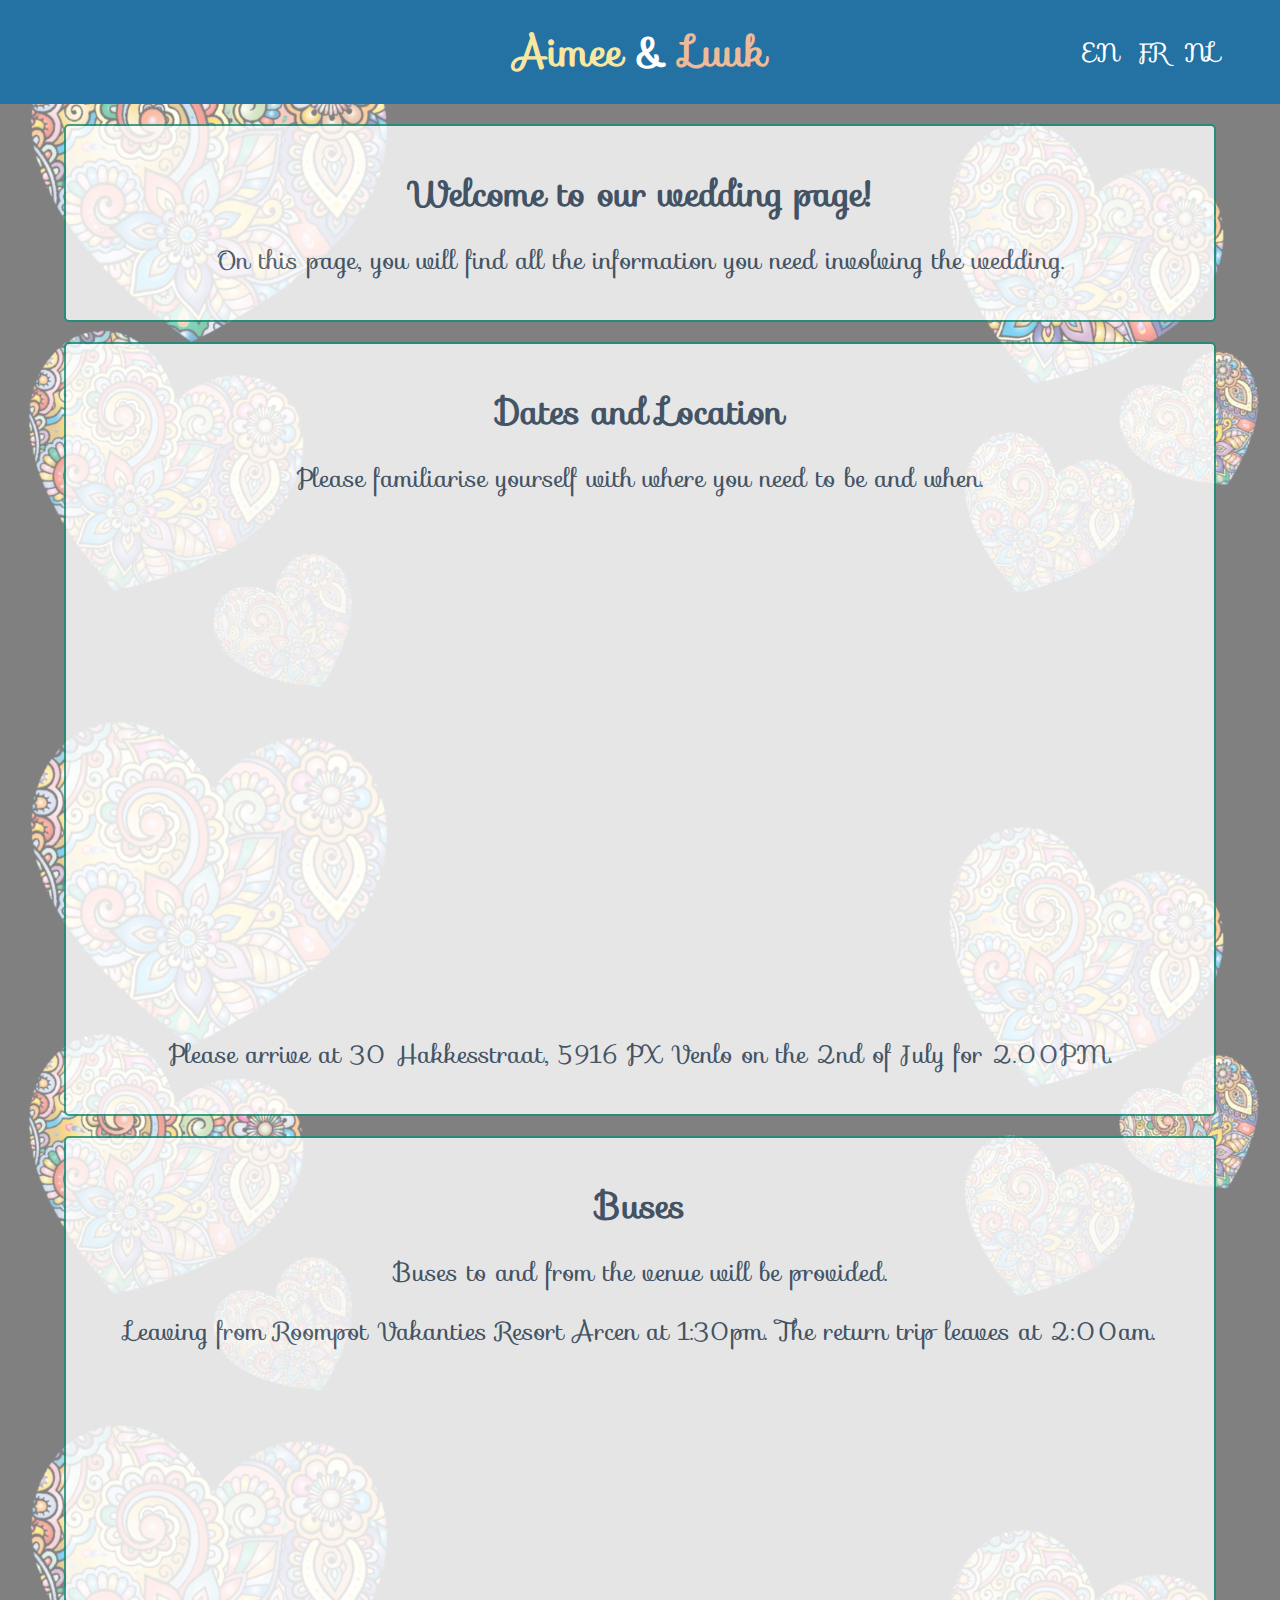
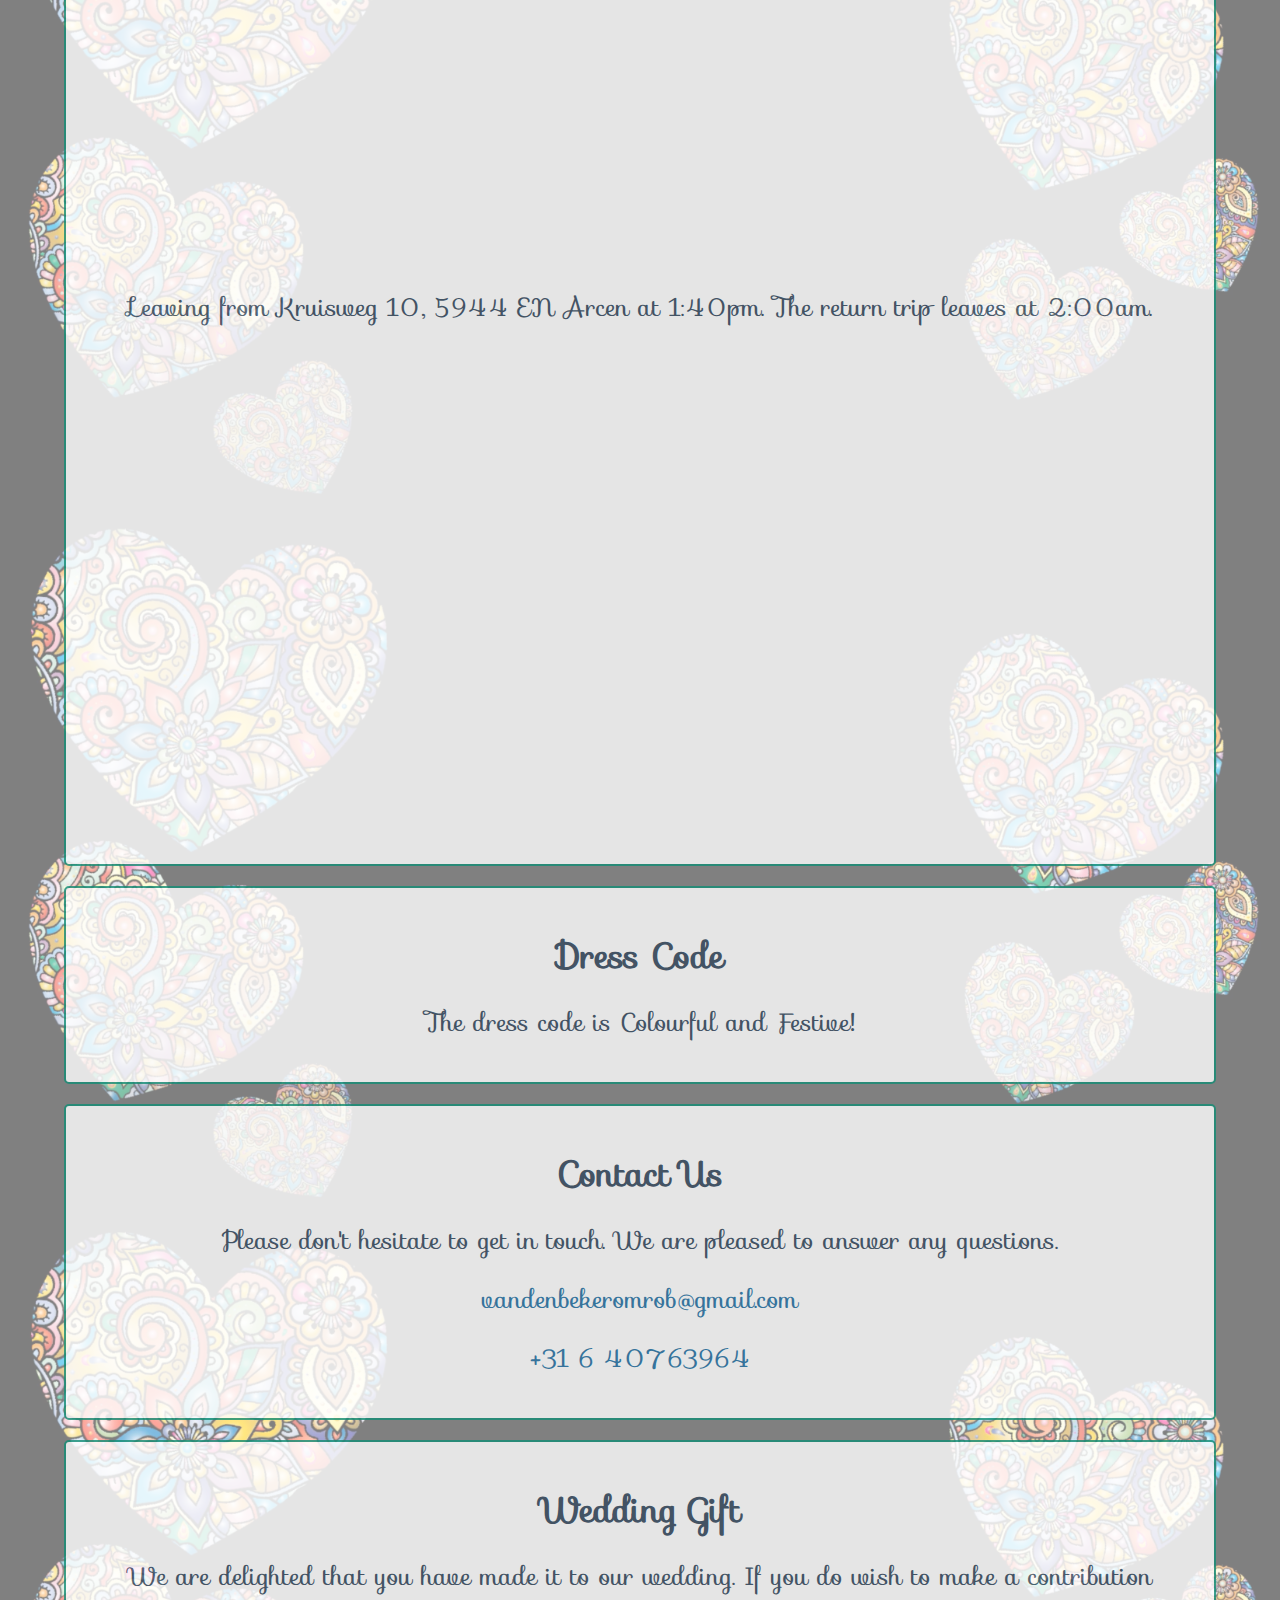
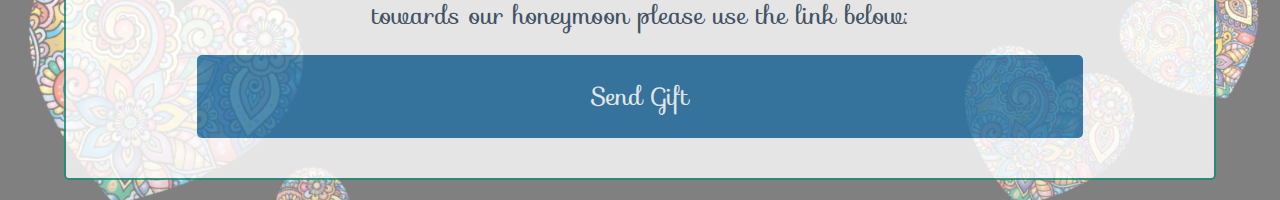
<file: index.html>
<!DOCTYPE html>
<html>
<head>
	
	<title>Aimee & Luuk</title>

	<meta name="author" content="Jordi Bugler-Lamb">
	<meta name="viewport" content="width=device-width, initial-scale=1">
	<meta name="og:title" property="og:title" content="Aimee & Luuk"/>
	<meta property="og:type" content="website" />
	<meta property="og:url" content="https://aimeeluuk.com" />
	<meta property="og:image" itemprop="image" content="https://aimeeluuk.com/images/profile.png" />	
	<meta name="twitter:card" content="summary"><!-- required -->
	<meta name="twitter:site" content="@site_twitter_handle"><!-- required -->
	<meta name="twitter:title" content="Aimee & Luuk"><!-- required -->
	<meta name="twitter:description" content="Aimee and Luuk's wedding page"><!-- optional -->
	<meta name="twitter:image" content="https://aimeeluuk.com/images/profile.png"><!-- optional -->
	<meta name="twitter:image:alt" content="Aimee & Luuk Image"><!-- optional -->
	
	<link rel="shortcut icon" type="image/png" href="images/favicon.png"/>
	<link rel="stylesheet" type="text/css" href="css/main.css">
	<link rel="stylesheet" type="text/css" href="css/header.css">
	<link rel="stylesheet" type="text/css" href="css/body.css">
	<link rel="stylesheet" href="https://fonts.googleapis.com/css?family=Sofia">
	
	<script src="js/language.js"></script>
</head>
<body>
	<header>
		<h1 id="headertitle"><span style="color: #F9E79F">Aimee</span> & <span style="color: #EDBB99">Luuk</span></h1
		><div id="langmenu">
			<button onclick="languageChange()">EN</button>
			<button onclick="languageChange('FR')">FR</button>
			<button onclick="languageChange('NL')">NL</button>
		</div>
	</header>
	<div class="bcontainer">
		<h2 id="welcometitle"></h2>
		<p id="welcometext"></p>
	</div>
	<div class="bcontainer">
		<h2 id="datelocationtitle"></h2>
		<p id="datelocationtext"></p>
		<iframe id="googlemaps" src="https://www.google.com/maps/embed?pb=!1m18!1m12!1m3!1d4979.158164151787!2d6.174051833313004!3d51.39241367961645!2m3!1f0!2f0!3f0!3m2!1i1024!2i768!4f13.1!3m3!1m2!1s0x47c75adf079b178f%3A0x8a321017ec8b7869!2sGalerie%20De%20Hoeve!5e0!3m2!1sen!2sfr!4v1654942207326!5m2!1sen!2sfr" allowfullscreen="" loading="lazy" referrerpolicy="no-referrer-when-downgrade"></iframe>
		<p id="datelocationtiming"></p>
	</div>
	<div class="bcontainer">
		<h2 id="busestitle"></h2>
		<p id="busestext"></p>
		<p id="busestext1"></p>
		<iframe id="googlemaps" src="https://www.google.com/maps/embed?pb=!1m28!1m12!1m3!1d49544.179132091864!2d6.167001917494755!3d51.43246846696903!2m3!1f0!2f0!3f0!3m2!1i1024!2i768!4f13.1!4m13!3e0!4m5!1s0x47c75d1cdb3d6139%3A0xda7bcf7f142083dc!2sRoompot%20Vakanties%20Resort%20Arcen%2C%20Dorperheideweg%2C%20Arcen%2C%20Netherlands!3m2!1d51.480277799999996!2d6.2138889!4m5!1s0x47c75adf079b178f%3A0x8a321017ec8b7869!2sGalerie%20De%20Hoeve%2C%20Hakkesstraat%2030%2C%205916%20PX%20Venlo%2C%20Netherlands!3m2!1d51.3924137!2d6.1784292!5e0!3m2!1sen!2sfr!4v1655491588693!5m2!1sen!2sfr" allowfullscreen="" loading="lazy" referrerpolicy="no-referrer-when-downgrade"></iframe>
		<p id="busestext2"></p>
		<iframe id="googlemaps" src="https://www.google.com/maps/embed?pb=!1m28!1m12!1m3!1d79586.19303517746!2d6.108415043762798!3d51.438535281603244!2m3!1f0!2f0!3f0!3m2!1i1024!2i768!4f13.1!4m13!3e0!4m5!1s0x47c75d2c4104ccc9%3A0x95d014438a2ea576!2sKruisweg%2010%2C%20Arcen%2C%20Netherlands!3m2!1d51.485453199999995!2d6.1805031999999995!4m5!1s0x47c75adf079b178f%3A0x8a321017ec8b7869!2sGalerie%20De%20Hoeve%2C%20Hakkesstraat%2030%2C%205916%20PX%20Venlo%2C%20Netherlands!3m2!1d51.3924137!2d6.1784292!5e0!3m2!1sen!2sfr!4v1655498009917!5m2!1sen!2sfr" allowfullscreen="" loading="lazy" referrerpolicy="no-referrer-when-downgrade"></iframe>
	</div>
	<div class="bcontainer">
		<h2 id="dresscodetitle"></h2>
		<p id="dresscodetext"></p>
	</div>
	<div class="bcontainer">
		<h2 id="contacttitle"></h2>
		<p id="contacttext"></p>
		<a href="mailto:vandenbekeromrob@gmail.com" target="_blank">vandenbekeromrob@gmail.com</a>
		<a href="tel:+31640763964" target="_blank">+31 6 40763964</a>
	</div>
	<div class="bcontainer">
		<h2 id="donationtitle"></h2>
		<p id="donationtext"></p>
		<div id="checkoutbox">
			<a href="https://buy.stripe.com/4gw16l6u87Ad6WYdQQ" target="_blank">Send Gift</a>
		</div>
	</div>
	<script>
		languageChange();
	</script>
</body>
</html>
</file>
<file: css/main.css>
* 
{
	margin: 0;
	padding: 0;
	font-family: "Sofia", Verdana, sans-serif;
}

body 
{
	background-image: linear-gradient(rgba(255,255,255,0.5),rgba(255,255,255,0.5)), url('../images/backimage.png');
	background-size: contain, 100%;
	overflow: auto;
}

.bcontainer
{
	margin: 20px 5% 20px 5%;
	border: 2px solid #138D75;
	width: 90%;
	box-sizing: border-box;
	color: #34495E;
	text-align: center;
	padding: 20px;
	background-color: white;
	opacity: 0.8;
	border-radius: 5px;
}

h1
{
	font-size: 40px;	
}

h2
{
	font-size: 35px;
	margin: 20px 0 20px 0;
}

p 
{
	font-size: 25px;
	margin: 20px 0 20px 0;
}

a 
{
	font-size: 25px;
	margin: 20px 0 20px 0;
	text-transform: none;
	text-decoration: none;
	display: block;
	color: #2471A3;
}

a:hover 
{
	color: #34495E;
}

@media only screen and (max-width:600px)
{
	h1
	{
		font-size: 30px;
	}
	
	h2
	{
		font-size: 25px;
	}

	p 
	{
		font-size: 20px;
	}

	a 
	{
		font-size: 20px;
	}

}
</file>
<file: css/header.css>
header 
{
	display: block;
	width:  100%;
	text-align: center;
	background-color: #2471A3;
	padding: 20px 0 20px 0;
	color: white;
}

#headertitle
{
	display: inline-block;
	width: 60%;
	margin-left: 20%;
	vertical-align: middle;
}

#langmenu
{
	display: inline-block;
	width: 20%;
	vertical-align: middle;
}

#langmenu button
{
	font-size: 25px;
	border: none;
	background: none;
	color: white;
	padding: 5px;
}

#langmenu button:hover
{
	background-color: white;
	color: #138D75;
}


@media only screen and (max-width:800px)
{
	#headertitle
	{
		display: block;
		width: 100%;
		margin: 0;
	}

	#langmenu
	{
		display: block;
		width: 100%;
	}
}
</file>
<file: css/body.css>
#googlemaps
{
	height: 450px;
	width: 80%;
	border: 0;
	margin: 20px 0 20px 0;
}

#checkoutbox
{
	display: block;
	width: 80%;
	margin: 20px 10% 20px 10%;
}

#checkoutbox a
{
	width: 100%;
	padding: 20px;
	background-color: #2471A3;
	border-radius: 5px;
	box-sizing: border-box;
	color: white;
	border: 2px solid #2471A3;
}

#checkoutbox a:hover {
	background-color: white;
	color: #2471A3;
}
</file>
